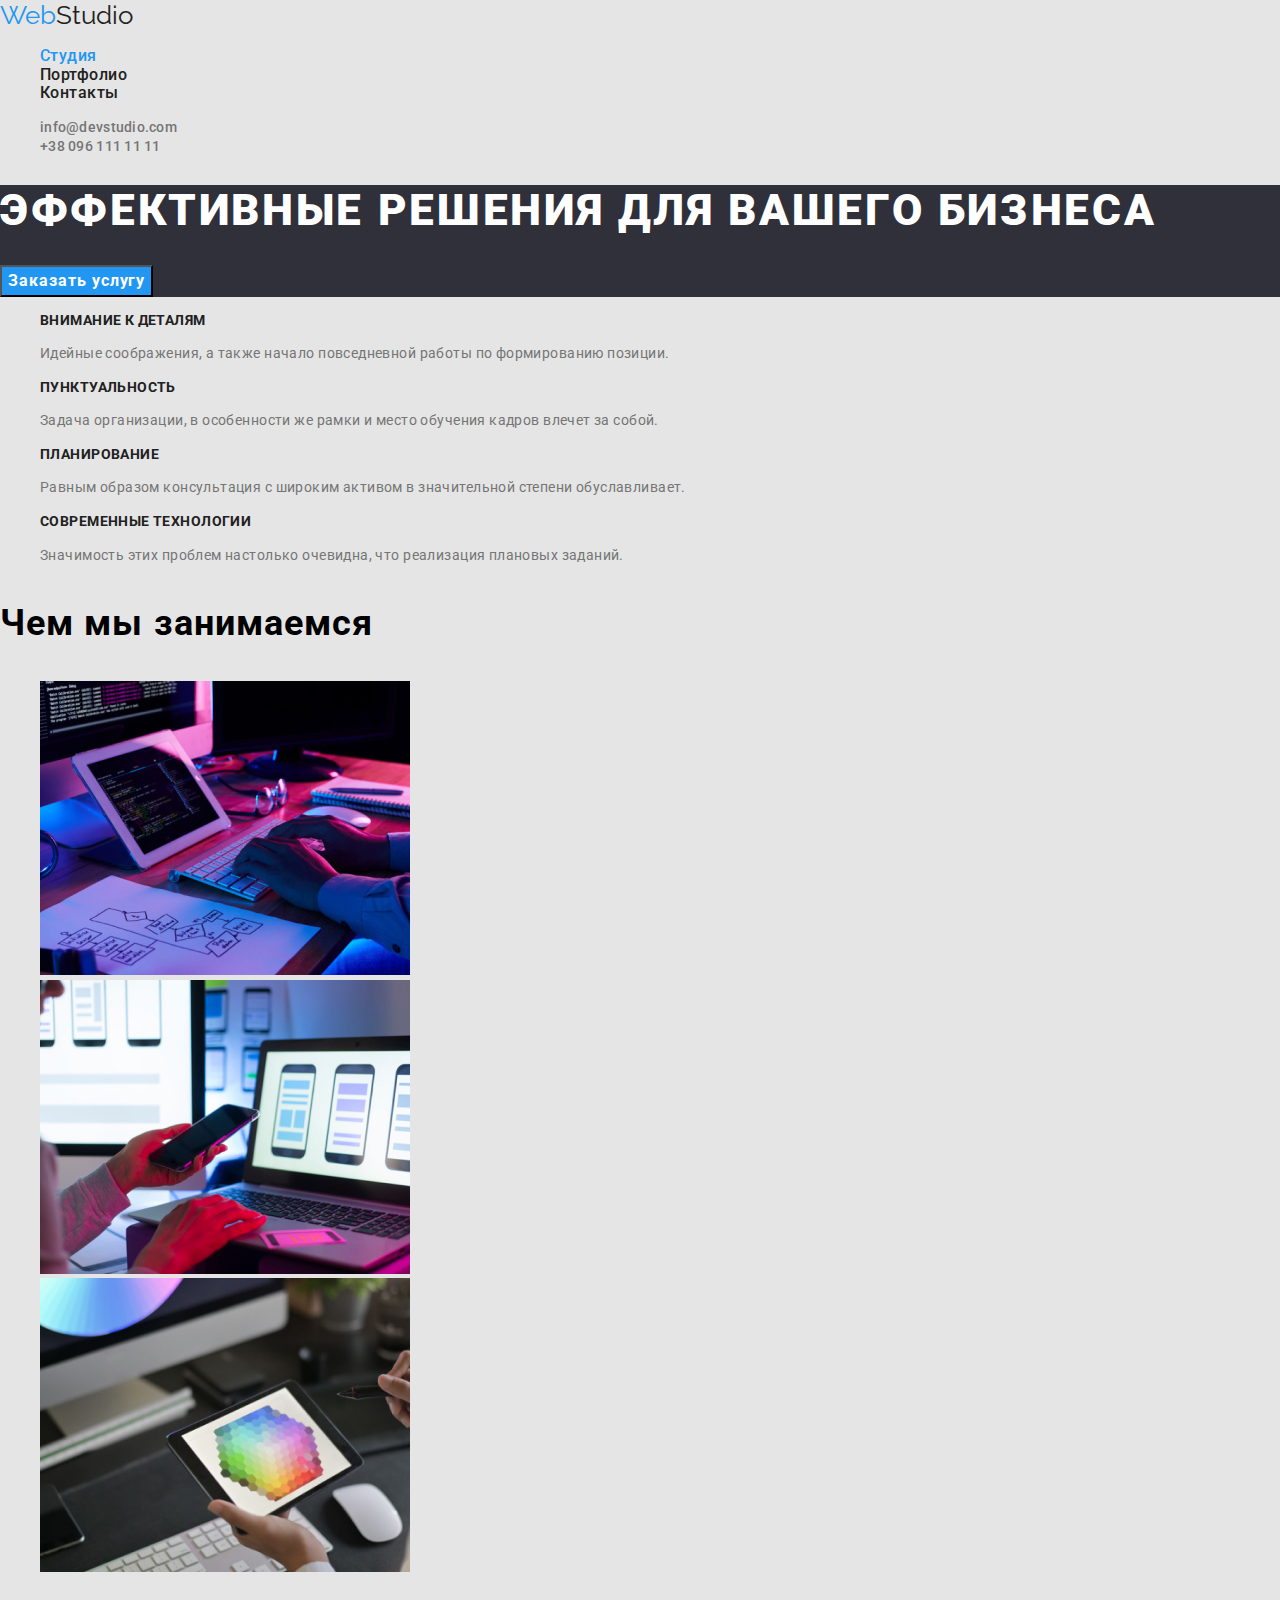
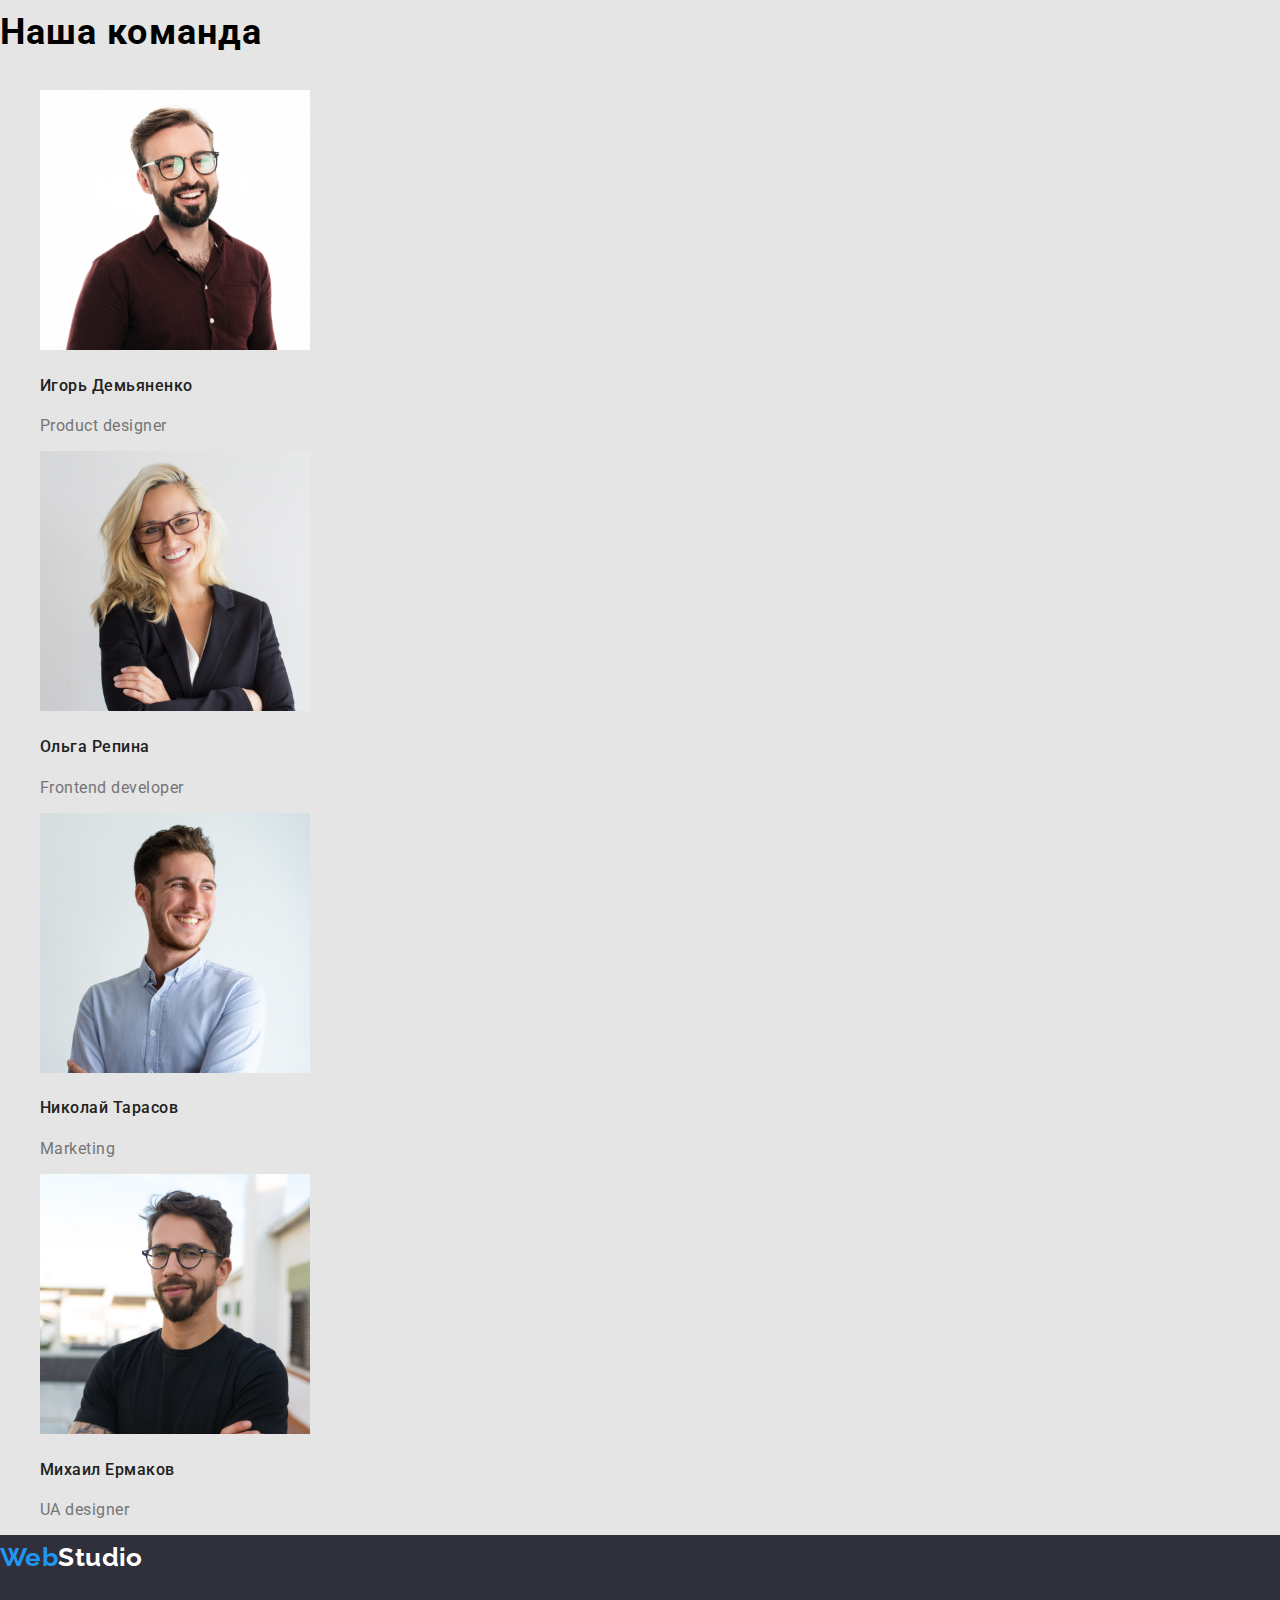
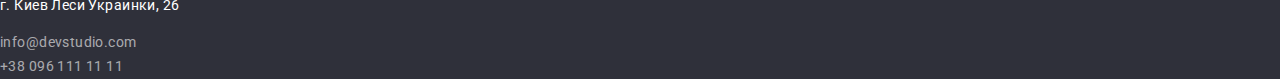
<file: index.html>
<!DOCTYPE html>
<html lang="ru">
  <head>
    <meta charset="UTF-8" />
    <meta name="viewport" content="width=device-width, initial-scale=1.0" />
    <title>Web Studio</title>
    <link rel="preconnect" href="https://fonts.googleapis.com" />
    <link rel="preconnect" href="https://fonts.gstatic.com" crossorigin />
    <link
      href="https://fonts.googleapis.com/css2?family=Raleway:wght@700&family=Roboto:wght@400;500;700;900&display=swap"
      rel="stylesheet"
    />
    <link
      rel="stylesheet"
      href="https://cdnjs.cloudflare.com/ajax/libs/modern-normalize/1.1.0/modern-normalize.css"
    />
    <link rel="stylesheet" href="./css/styles.css" />
  </head>

  <body>
    <!----------------HEADER--------------->
    <header>
      <nav>
        <!-------------LOGO---------------------------------------->
        <a href="" class="logo-head"><span>Web</span>Studio</a>
        <!-------------PAGE-NAVIGATION------------------------------>
        <ul class="list">
          <li>
            <a href="./index.html" class="page-navigation current-page"
              >Cтудия</a
            >
          </li>
          <li>
            <a href="./portfolio.html" class="page-navigation">Портфолио</a>
          </li>
          <li><a href="" class="page-navigation">Контакты</a></li>
        </ul>
      </nav>
      <!--------CONTACTS-HEAD--------------------------------->
      <ul class="list">
        <li><a href="" class="contacts-head">info@devstudio.com</a></li>
        <li><a href="" class="contacts-head">+38 096 111 11 11</a></li>
      </ul>
    </header>

    <main>
      <section class="hero">
        <!-----------HEADEr HERO----------------->
        <h1 class="hero-title">Эффективные решения для вашего бизнеса</h1>
        <!-----------BUTTON HERO---------------------->
        <button type="button" class="button-hero">Заказать услугу</button>
      </section>

      <section>
        <ul class="list">
          <li>
            <h2 class="list-title">Внимание к деталям</h2>
            <p class="list-info">
              Идейные соображения, а также начало повседневной работы по
              формированию позиции.
            </p>
          </li>
          <li>
            <h2 class="list-title">Пунктуальность</h2>
            <p class="list-info">
              Задача организации, в особенности же рамки и место обучения кадров
              влечет за собой.
            </p>
          </li>
          <li>
            <h2 class="list-title">Планирование</h2>
            <p class="list-info">
              Равным образом консультация с широким активом в значительной
              степени обуславливает.
            </p>
          </li>
          <li>
            <h2 class="list-title">Современные технологии</h2>
            <p class="list-info">
              Значимость этих проблем настолько очевидна, что реализация
              плановых заданий.
            </p>
          </li>
        </ul>
      </section>

      <section>
        <h3 class="job-info">Чем мы занимаемся</h3>

        <ul class="list">
          <li>
            <img
              src="./images/img.jpg"
              alt="Рабочий стол разработчика"
              width="370"
            />
          </li>
          <li>
            <img
              src="./images/img1.jpg"
              alt="Рабочий стол разработчика"
              width="370"
            />
          </li>
          <li>
            <img
              src="./images/img2.jpg"
              alt="Рабочий стол разработчика1"
              width="370"
            />
          </li>
        </ul>
      </section>

      <section>
        <h3 class="job-info">Наша команда</h3>

        <ul class="list">
          <li>
            <img src="./images/person1.jpg" alt="Наша команда" width="270" />
            <h4 class="person">Игорь Демьяненко</h4>
            <p class="position">Product designer</p>
          </li>
          <li>
            <img src="./images/person2.jpg" alt="Наша команда" width="270" />
            <h4 class="person">Ольга Репина</h4>
            <p class="position">Frontend developer</p>
          </li>
          <li>
            <img src="./images/person3.jpg" alt="Наша команда" width="270" />
            <h4 class="person">Николай Тарасов</h4>
            <p class="position">Marketing</p>
          </li>
          <li>
            <img src="./images/person4.jpg" alt="Наша команда" width="270" />
            <h4 class="person">Михаил Ермаков</h4>
            <p class="position">UA designer</p>
          </li>
        </ul>
      </section>
    </main>
    <footer>
      <!-----LOGO-FOOTER-------------------------------------->
      <a href="" class="logo-footer"><span>Web</span>Studio</a>

      <address>
        <!-----PLACE & CONTACTS-FOOTER----------------------->
        <p class="place">г. Киев Леси Украинки, 26</p>
        <a href="mailto:info@devstudio.com" class="contacts-footer"
          >info@devstudio.com</a
        ><br />
        <a href="tel:+380961111111" class="contacts-footer"
          >+38 096 111 11 11</a
        >
      </address>
    </footer>
  </body>
</html>
</file>
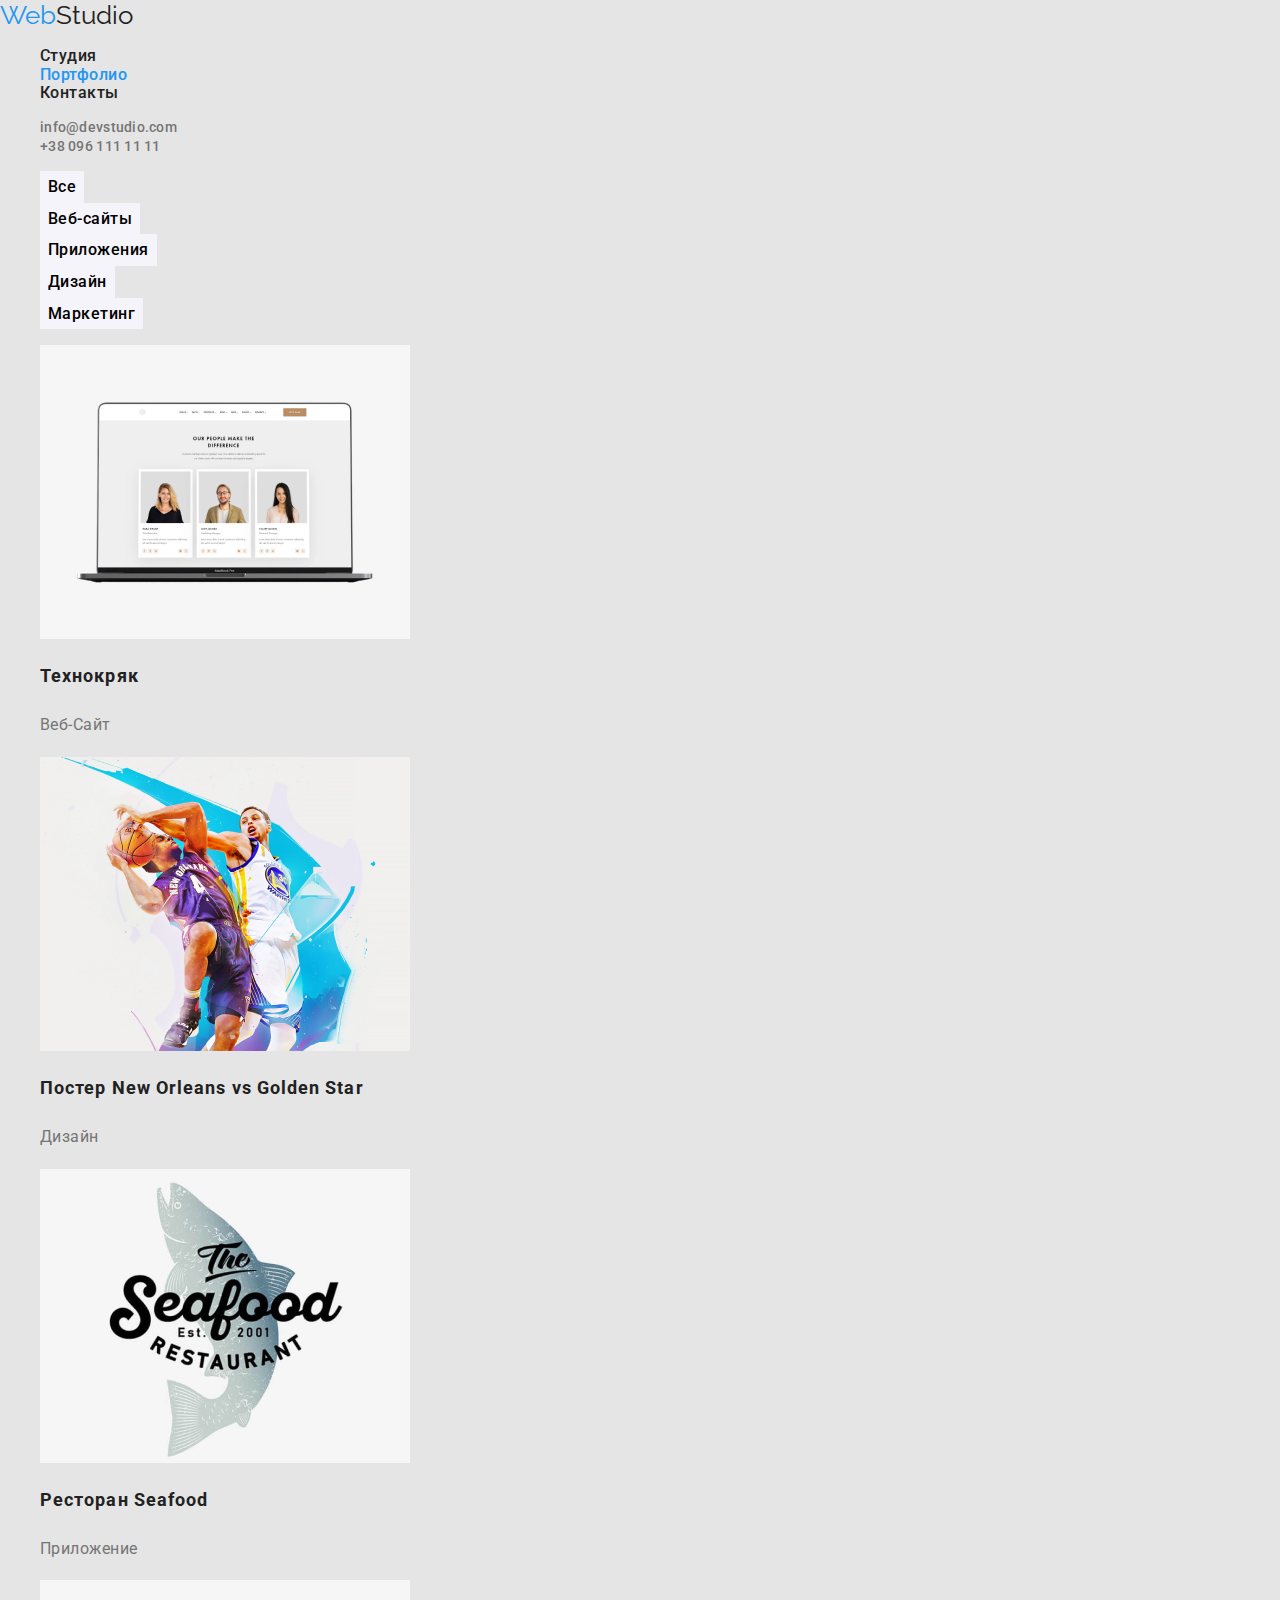
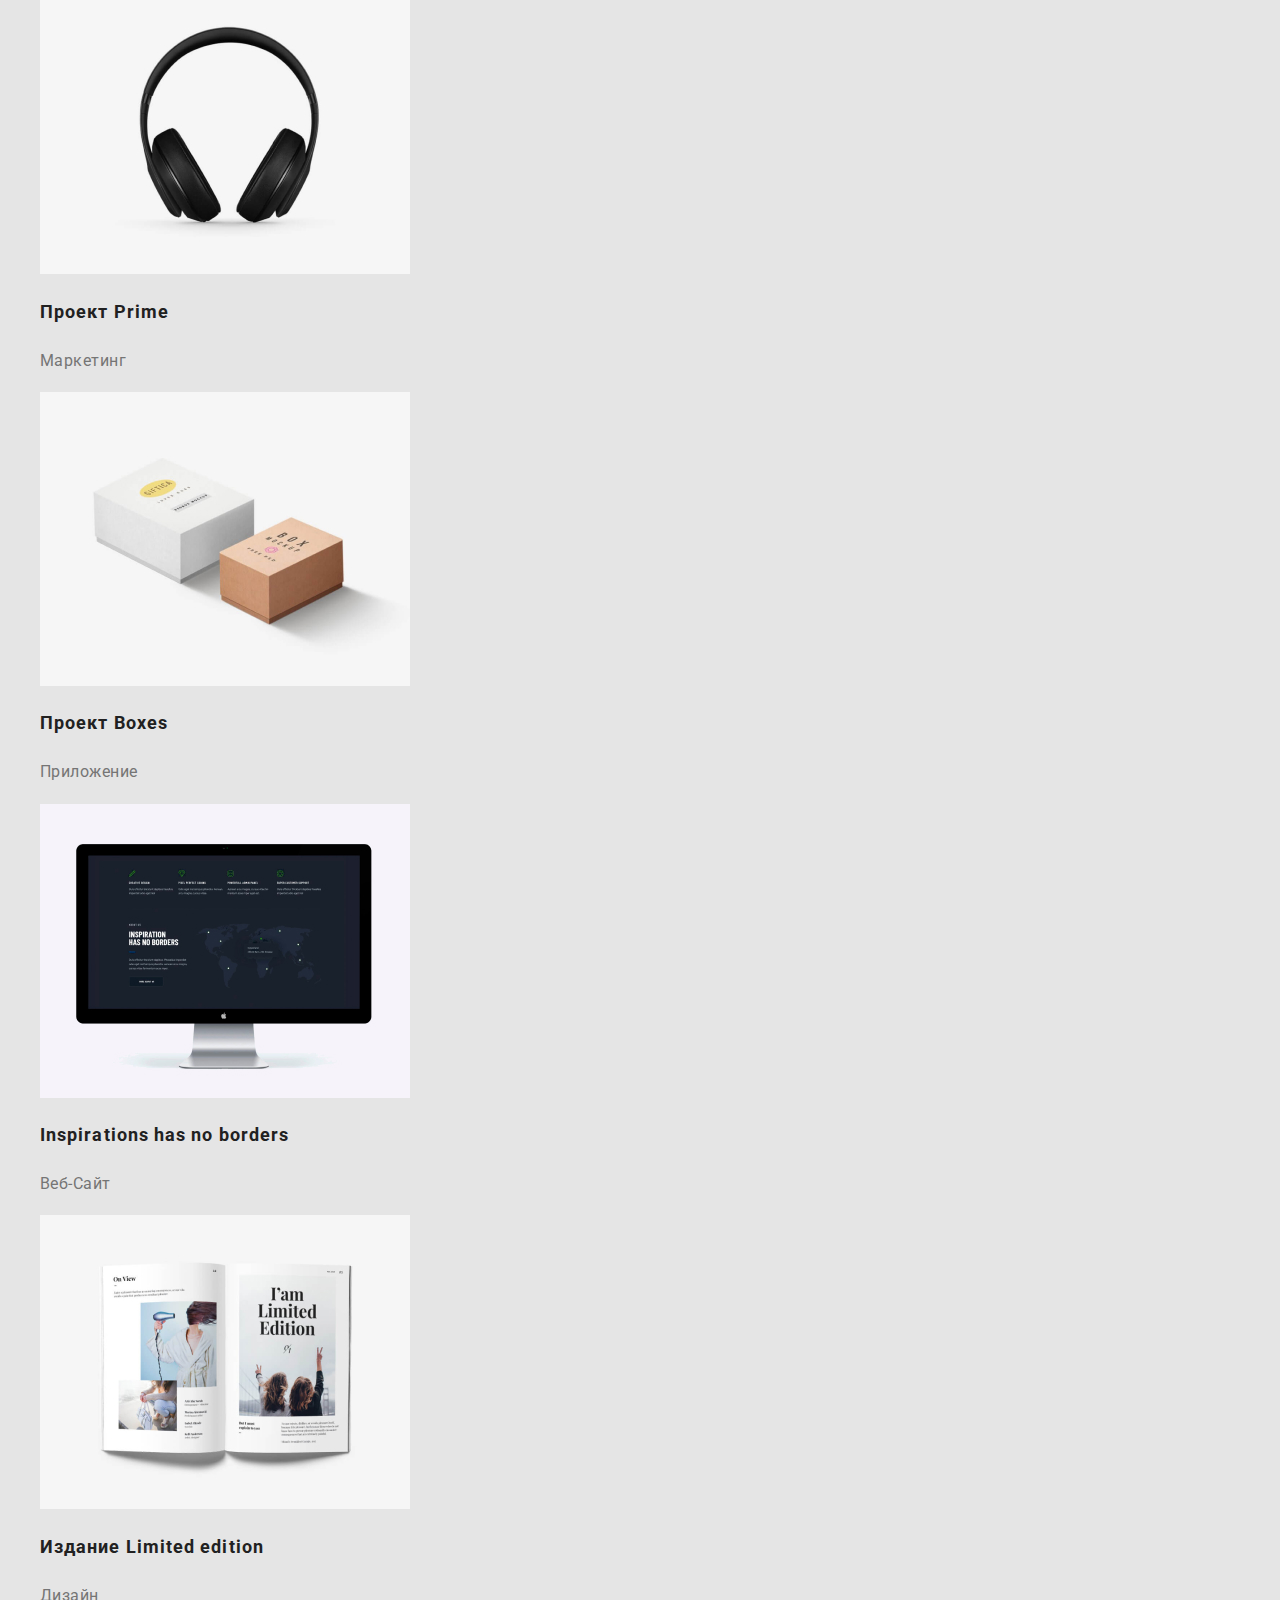
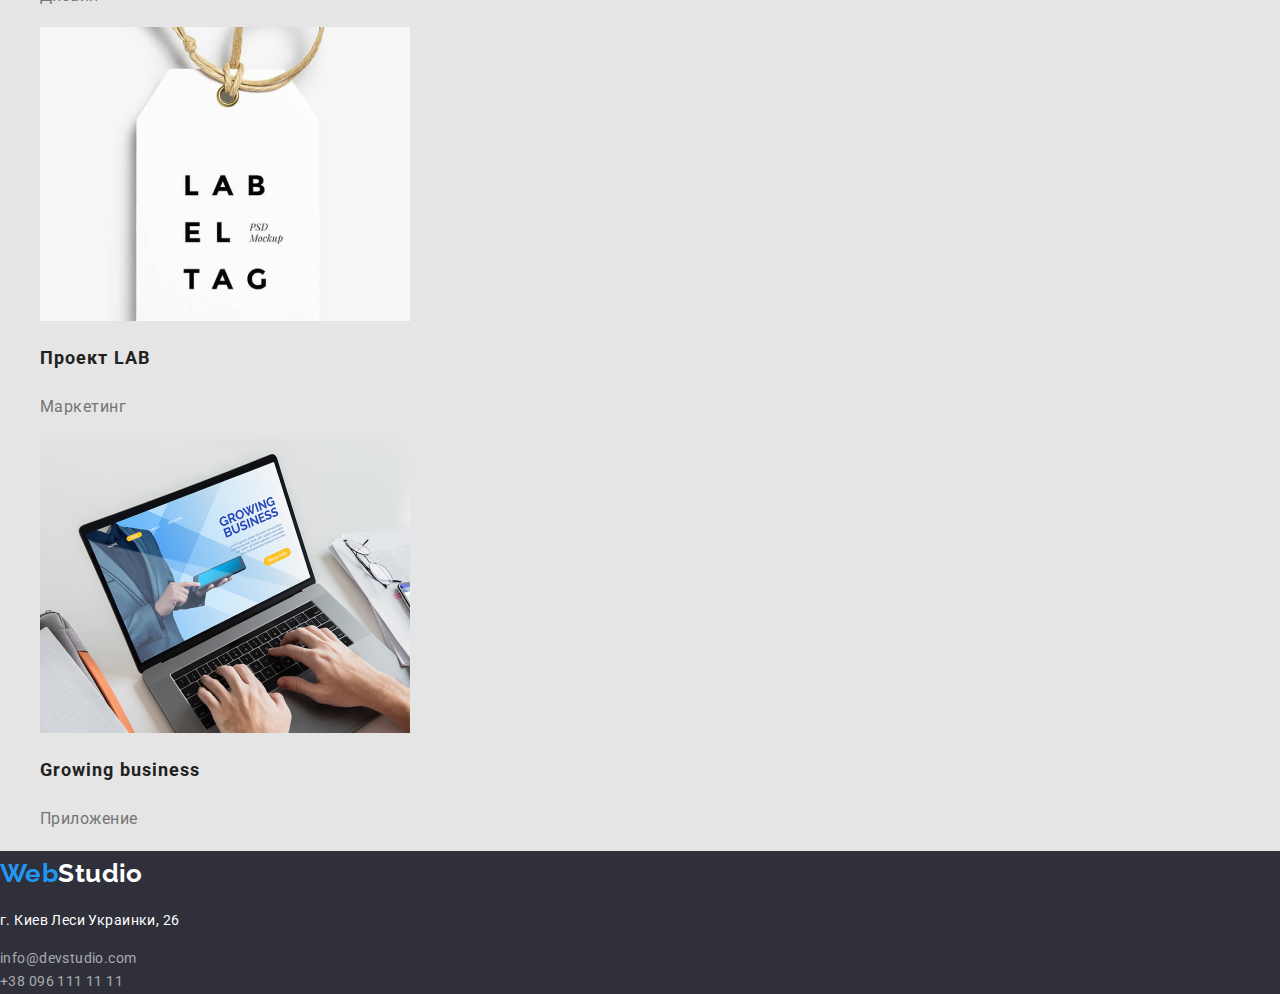
<file: portfolio.html>
<!DOCTYPE html>
<html lang="en">
  <head>
    <meta charset="UTF-8" />
    <meta http-equiv="X-UA-Compatible" content="IE=edge" />
    <meta name="viewport" content="width=device-width, initial-scale=1.0" />
    <title>Potfolio</title>
    <link rel="preconnect" href="https://fonts.googleapis.com" />
    <link rel="preconnect" href="https://fonts.gstatic.com" crossorigin />
    <link
      href="https://fonts.googleapis.com/css2?family=Raleway:wght@700&family=Roboto:wght@400;500;700;900&display=swap"
      rel="stylesheet"
    />
    <link
      rel="stylesheet"
      href="https://cdnjs.cloudflare.com/ajax/libs/modern-normalize/1.1.0/modern-normalize.css"
    />
    <link rel="stylesheet" href="./css/styles.css" />
  </head>
  <body>
    <!-----HEADER------------------------------------------->
    <header>
      <nav>
        <!---LOGO---------------------------------------->
        <a href="" class="logo-head"><span>Web</span>Studio</a>
        <!----PAGE-NAVIGATION------------------------------>
        <ul class="list">
          <li><a href="./index.html" class="page-navigation">Cтудия</a></li>
          <li>
            <a href="./portfolio.html" class="page-navigation current-page"
              >Портфолио</a
            >
          </li>
          <li><a href="" class="page-navigation">Контакты</a></li>
        </ul>
      </nav>
      <!--------CONTACTS-HEAD--------------------------------->
      <ul class="list">
        <li><a href="" class="contacts-head">info@devstudio.com</a></li>
        <li><a href="" class="contacts-head">+38 096 111 11 11</a></li>
      </ul>
    </header>

    <main>
      <h1 hidden>Portfolio</h1>
      <!-----------FILTER-------------------------------------------->

      <ul class="filter list">
        <li><button type="button" class="button-menu">Все</button></li>
        <li><button type="button" class="button-menu">Веб-сайты</button></li>
        <li><button type="button" class="button-menu">Приложения</button></li>
        <li><button type="button" class="button-menu">Дизайн</button></li>
        <li><button type="button" class="button-menu">Маркетинг</button></li>
      </ul>
      <!--------DESCRIPTION & CATEGORIES------------------------->
      <ul class="list">
        <li>
          <img src="./images/pic.jpg" alt="Laptop with pictures" width="370" />
          <h2 class="description">Технокряк</h2>
          <p class="categories">Веб-Сайт</p>
        </li>
        <li>
          <img src="./images/pic1.jpg" alt="Poster of a man" width="370" />
          <h2 class="description">Постер New Orleans vs Golden Star</h2>
          <p class="categories">Дизайн</p>
        </li>

        <li>
          <img
            src="./images/pic2.jpg"
            alt="Logo of a Seafood restaurant"
            width="370"
          />
          <h2 class="description">Ресторан Seafood</h2>
          <p class="categories">Приложение</p>
        </li>

        <li>
          <img src="./images/pic3.jpg" alt="Headphones" width="370" />
          <h2 class="description">Проект Prime</h2>
          <p class="categories">Маркетинг</p>
        </li>

        <li>
          <img src="./images/pic4.jpg" alt="Two bricks" width="370" />
          <h2 class="description">Проект Boxes</h2>
          <p class="categories">Приложение</p>
        </li>

        <li>
          <img src="./images/pic5.jpg" alt="Computer screen" width="370" />
          <h2 class="description">Inspirations has no borders</h2>
          <p class="categories">Веб-Сайт</p>
        </li>

        <li>
          <img
            src="./images/pic6.jpg"
            alt="Open book with illustrations"
            width="370"
          />
          <h2 class="description">Издание Limited edition</h2>
          <p class="categories">Дизайн</p>
        </li>

        <li>
          <img src="./images/pic7.jpg" alt="Paper tag" width="370" />
          <h2 class="description">Проект LAB</h2>
          <p class="categories">Маркетинг</p>
        </li>

        <li>
          <img
            src="./images/pic8.jpg"
            alt="Laptop with hands on it"
            width="370"
          />
          <h2 class="description">Growing business</h2>
          <p class="categories">Приложение</p>
        </li>
      </ul>
    </main>

    <footer>
      <!-----LOGO-FOOTER-------------------------------------->
      <a href="" class="logo-footer"><span>Web</span>Studio</a>

      <address>
        <!-----PLACE & CONTACTS-FOOTER----------------------->
        <p class="place">г. Киев Леси Украинки, 26</p>
        <a href="mailto:info@devstudio.com" class="contacts-footer"
          >info@devstudio.com</a
        ><br />
        <a href="tel:+380961111111" class="contacts-footer"
          >+38 096 111 11 11</a
        >
      </address>
    </footer>
  </body>
</html>
</file>
<file: css/styles.css>
:root {
  --primary-text-color: #212121;
  --secondary-text-color: #757575;
  --thirdparty-text-color: #ffffff;
  --accent-color: #2196f3;
  --primary-background-color: #e5e5e5;
  --button-background-color: #f5f4fa;
  --footer-background-color: #2f303a;
  --contacts-footer-color: rgba(255, 255, 255, 0.6);
}

body {
  background-color: var(--primary-background-color);
  font-family: "Roboto", sans-serif;
}

/*.....LOGO.............................*/
.logo-head {
  font-family: "Raleway", sans-serif;
  font-size: 26px;
  line-height: 1.2;
  color: var(--primary-text-color);
  list-style-type: none;
  text-decoration: none;
}

/*..........HEADER.....................................*/
/*portfolio*/
.filter {
  font-style: Medium;
  font-size: 14px;
  line-height: 1.2;
  letter-spacing: 0.02em;
  font-weight: 500;
  list-style-type: none;
  text-decoration: none;
}
/*both*/
.list {
  text-decoration: none;
  list-style-type: none;
}
/*styles*/
.hero-title {
  font-weight: 900;
  color: var(--thirdparty-text-color);
  align-self: center;
  line-height: 1.16;
  font-size: 44px;
  letter-spacing: 0.06em;
  font-style: black;
  text-transform: uppercase;
}
/*styles*/
.hero {
  background-color: var(--footer-background-color);
}
/*.............BUTTON.................................*/
/*style*/
.button-hero {
  background-color: var(--accent-color);
  color: var(--thirdparty-text-color);
  font-weight: 700;
  font-size: 16px;
  line-height: 1.6;
  letter-spacing: 0.06em;
  text-align: center;
  cursor: pointer;
}
.button-hero:hover,
.button-hero:focus {
  background-color: var(--accent-color);
  color: var(--button-background-color);
}

/*style*/
.button-menu {
  display: inline-block;
  text-decoration: none;
  background-color: var(--button-background-color);
  border-color: transparent;
  cursor: pointer;
  list-style: none;
  font-weight: 500;
  font-size: 16px;
  line-height: 1.6;
  letter-spacing: 0.03em;
}

.button-menu:hover,
.button-menu:focus,
.button-menu:active {
  background-color: var(--accent-color);
  border-color: transparent;
  color: var(--button-background-color);
}

/*............PAGE-NAVIGATION...........*/

.page-navigation {
  font-size: 16px;
  line-height: 1;
  letter-spacing: 0.03em;
  color: var(--primary-text-color);
  text-decoration: none;
  font-weight: 500;
}
.current-page {
  color: var(--accent-color);
}

.page-navigation li {
  text-decoration: none;
}

/*.................CONTACTS-HEAD...........*/

.contacts-head {
  color: var(--secondary-text-color);
  font-size: 14px;
  line-height: 1;
  letter-spacing: 0.02em;
  list-style-type: none;
  text-decoration: none;
  font-weight: 500;
}

.contacts a {
  text-decoration: none;
}

.contacts:hover,
.contacts:focus {
  color: var(--accent-color);
}

/*........MAIN..................................*/

.list-title {
  font-size: 14px;
  font-style: bold;
  line-height: 1.1;
  letter-spacing: 0.03em;
  color: var(--primary-text-color);
  text-transform: uppercase;
}

.list-info {
  font-size: 14px;
  line-height: 1.7;
  letter-spacing: 0.03em;
  color: var(--secondary-text-color);
}

.job-info {
  font-weight: 700;
  font-size: 36px;
  line-height: 1.16;
  letter-spacing: 0.03em;
}
/*portfolio*/
.description {
  color: var(--primary-text-color);
  list-style-type: none;
  font-weight: 700;
  font-size: 18px;
  font-style: bold;
  line-height: 2;
  letter-spacing: 0.06em;
  list-style-type: none;
}
/*styles*/
.person {
  font-size: 16px;
  line-height: 1.2;
  letter-spacing: 0.03em;
  color: var(--primary-text-color);
  font-style: medium;
  font-weight: 500;
}
/*styles*/
.position {
  font-size: 16px;
  line-height: 1.2;
  letter-spacing: 0.03em;
  color: var(--secondary-text-color);
}
/*portfolio*/
.categories {
  color: var(--secondary-text-color);
  font-family: "Roboto", sans-serif;
  font-size: 16px;
  line-height: 1.9;
  letter-spacing: 0.03em;
}

ul a:hover,
ul a:focus {
  color: var(--accent-color);
}

/*........FOOTER...................................*/

footer {
  background-color: var(--footer-background-color);
  font-style: normal;
  font-family: "Roboto", sans-serif;
  font-size: 14px;
  line-height: 1.7;
  letter-spacing: 0.03em;
}

.logo-footer {
  font-family: "Raleway", sans-serif;
  font-size: 1.2;
  color: var(--thirdparty-text-color);
  font-size: 26px;
  text-decoration: none;
  font-weight: 700;
}

address {
  font-style: normal;
}

.place:hover,
.place:focus,
.contacts-footer:focus,
.contacts-footer:hover {
  color: var(--accent-color);
}

.place {
  color: var(--thirdparty-text-color);
  cursor: pointer;
}

.contacts-footer {
  color: var(--contacts-footer-color);
  text-decoration: none;
}

span {
  color: var(--accent-color);
}
</file>
